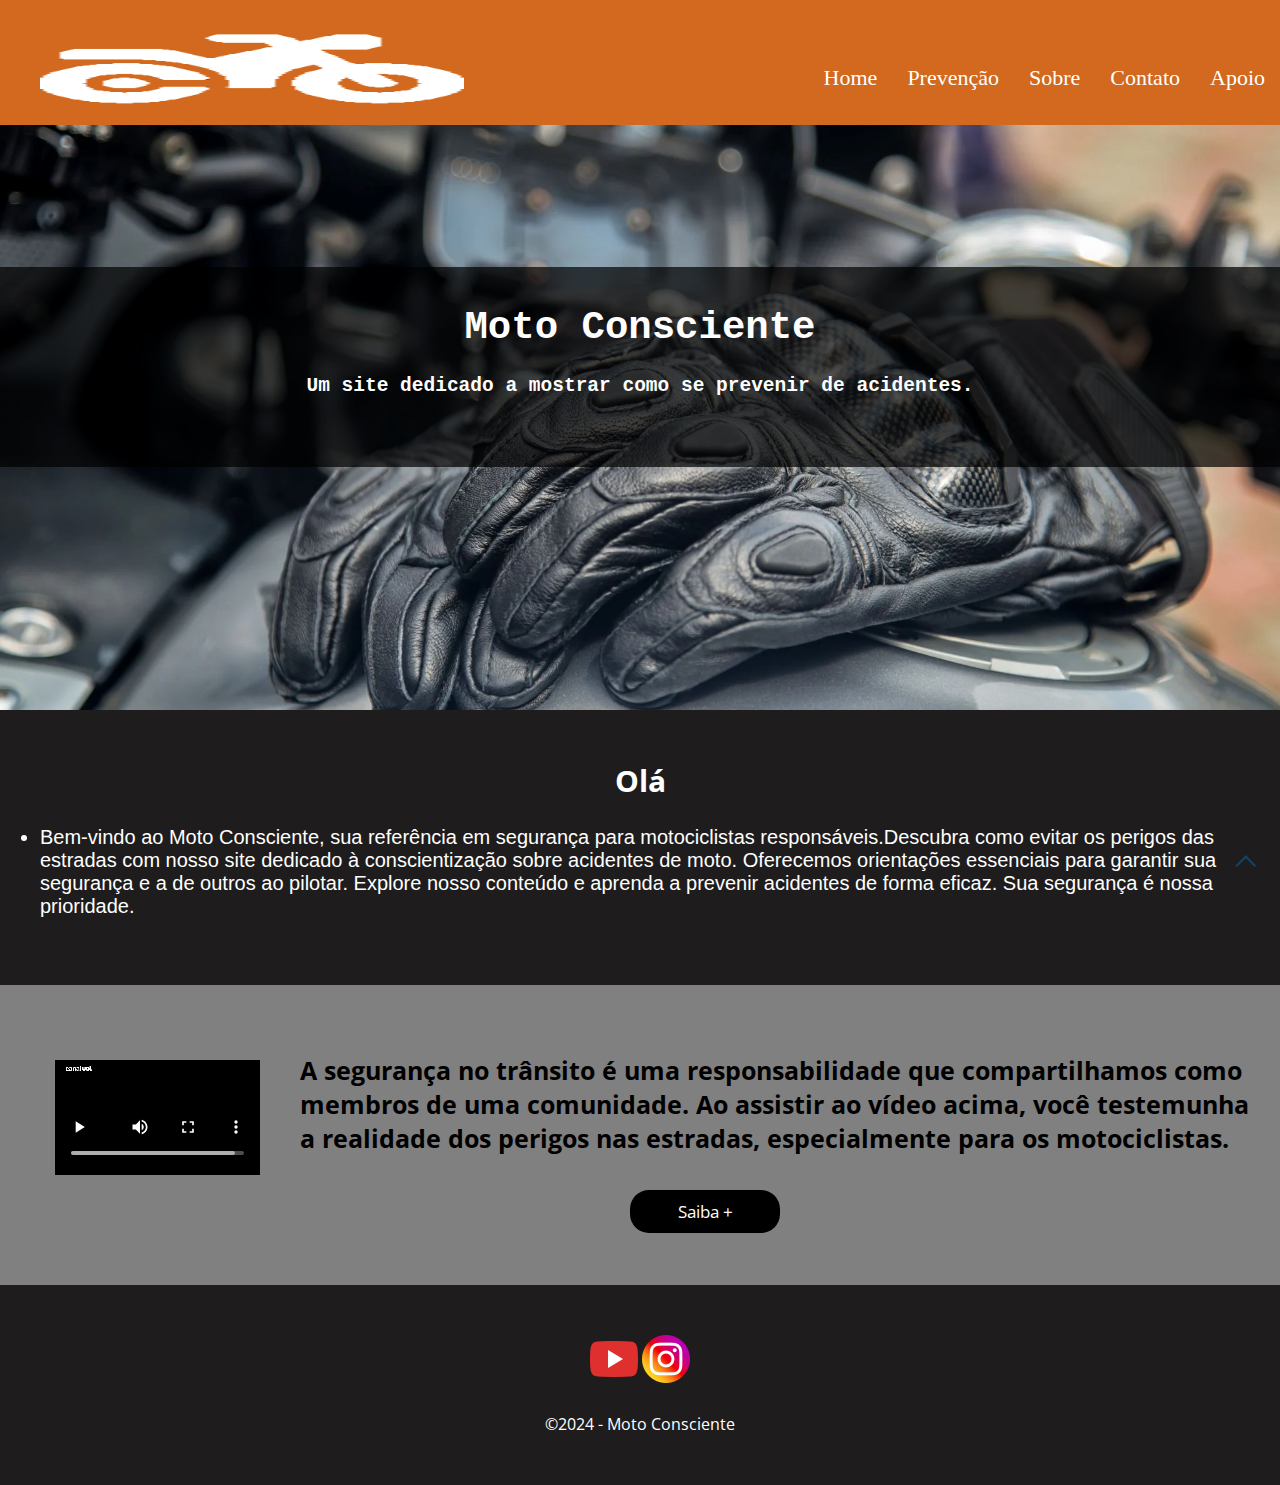
<file: index.html>
<!DOCTYPE html>
<html lang="pt-br">

<head>
    <meta charset="UTF-8">
    <meta name="viewport" content="width=device-width, initial-scale=1.0">
    <!-- Importante para SEO -->
    <title>Moto Consciente</title>
    <!-- Link com a folha de estilo -->
    <link rel="stylesheet" href="style.css">
</head>

<body class="color">

    <!-- Cabeçalho -->
    <header>
        <div class="FlexMenu" id="logo">
            <!-- Link para a página inicial -->
            <a href="./index.html">
                <img src="./img/iconsite.png" alt="Logo site">
            </a>
            <nav>
                <input type="checkbox" id="check">
                <label for="check">&#x268c;</label>
                <ul>
                    <li><a href="./index.html">Home</a></li>
                    <li><a href="./Prevençao.html">Prevenção</a></li>
                    <li><a href="./sobre.html">Sobre</a></li>
                    <li><a href="./Contato.html">Contato</a></li>
                    <li><a href="./Apoio.html">Apoio</a></li>
                </ul>
            </nav>
        </div>
    </header>

    <!-- Conteúdo principal -->
    <main>
        <div class="Banner">
            <div class="Container">
                <h1>Moto Consciente</h1>
                <h2>Um site dedicado a mostrar como se prevenir de acidentes.</h2>
            </div>
        </div>
    </main>

    <section class="MiniBorda">
        <div class="MiniBanner">
            <h2>Olá</h2>
            <ul>
                <li>Bem-vindo ao Moto Consciente, sua referência em segurança para motociclistas responsáveis.Descubra
                    como evitar os perigos das estradas com nosso site dedicado à conscientização sobre acidentes de
                    moto. Oferecemos orientações essenciais para garantir sua segurança e a de outros ao pilotar.
                    Explore nosso conteúdo e aprenda a prevenir acidentes de forma eficaz. Sua segurança é nossa
                    prioridade.</li>
            </ul>
        </div>
    </section>
  

    <div class="Container-h">
        <div id="conteudo">
            <video controls>
                <source src="/img/videoAcidente.mp4" type="video/mp4">
                Seu navegador não suporta o elemento de vídeo.
            </video>
        </div>
        <div class="conteudo-texto">
            <h2>A segurança no trânsito é uma responsabilidade que compartilhamos como membros de uma comunidade. Ao assistir ao vídeo acima,
                 você testemunha a realidade dos perigos nas estradas, especialmente para os motociclistas.</h2>
            <a href="Prevençao.html" class="button"> Saiba +</a>
        </div>
    </div>

    <!-- Rodapé -->
    <footer>
        <div class="Container Flex">
            <div id="social">
                <a href="https://www.youtube.com/c/MotoConsciente" target="_blank"><img src="./img/youtube.png"
                        alt="youtube"></a>
                <a href="https://www.instagram.com/prof.joseassis/" target="_blank"><img src="./img/instagram.png"
                        alt="instagram"></a>
            </div>
            <div id="copyright">
                <p>©2024 - Moto Consciente</p>
            </div>
        </div>
    </footer>
    <!-- Topo -->
    <a href="#logo" id="topo"><img src="./img/arrow.png" alt="seta topo"></a>

</body>

</html>
</file>
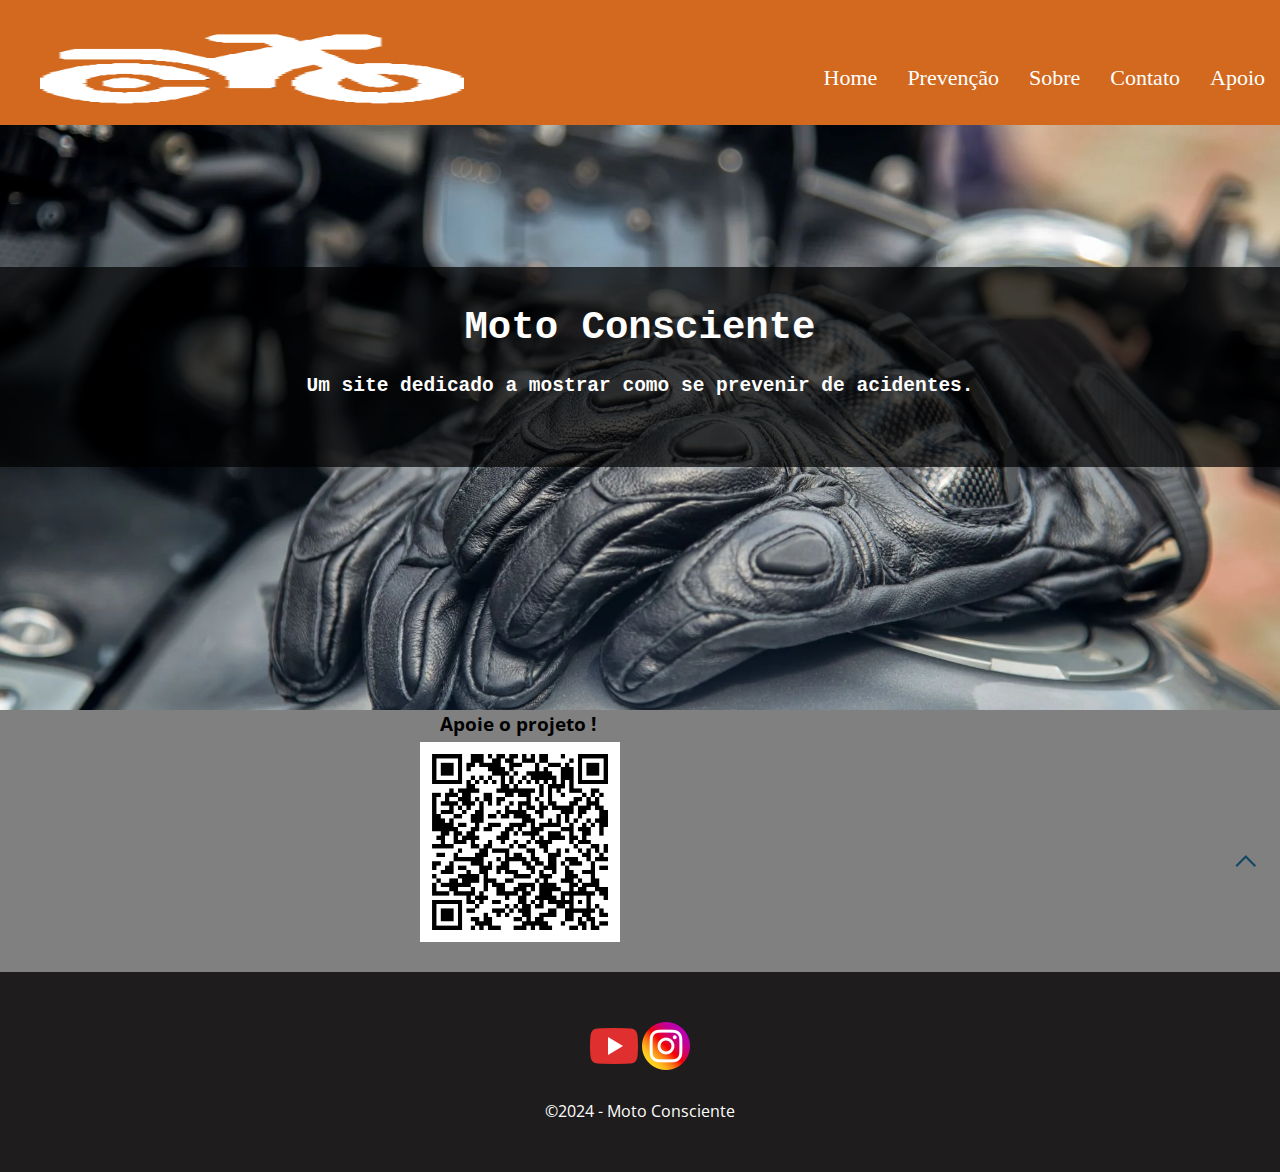
<file: Apoio.html>
<!DOCTYPE html>
<html lang="pt-br">

<head>
    <meta charset="UTF-8">
    <meta name="viewport" content="width=device-width, initial-scale=1.0">
    <!-- Importante para SEO -->
    <title>Moto Consciente</title>
    <!-- Link com a folha de estilo -->
    <link rel="stylesheet" href="style.css">
</head>

<body class="color">

    <!-- Cabeçalho -->
    <header>
        <div class="FlexMenu" id="logo">
            <!-- Link para a página inicial -->
            <a href="./index.html">
                <img src="./img/iconsite.png" alt="Logo site">
            </a>
            <nav>
                <input type="checkbox" id="check">
                <label for="check">&#x268c;</label>
                <ul>
                    <li><a href="./index.html">Home</a></li>
                    <li><a href="./Prevençao.html">Prevenção</a></li>
                    <li><a href="./sobre.html">Sobre</a></li>
                    <li><a href="./Contato.html">Contato</a></li>
                    <li><a href="./Apoio.html">Apoio</a></li>
                </ul>
            </nav>
        </div>
    </header>

    <!-- Conteúdo principal -->
    <main>
        <div class="Banner">
            <div class="Container">
                <h1>Moto Consciente</h1>
                <h2>Um site dedicado a mostrar como se prevenir de acidentes.</h2>
            </div>
        </div>
    </main>

            
            <div class="conteudo-texto1">
                <h2 class="txtA">Apoie o projeto !</h2>
                <img src="./img/qr.png" alt="qrCode">
            </div>
        </div>
      

    <!-- Rodapé -->
    <footer>
        <div class="Container Flex">
            <div id="social">
                <a href="https://www.youtube.com/c/MotoConsciente" target="_blank"><img src="./img/youtube.png"
                        alt="youtube"></a>
                <a href="https://www.instagram.com/prof.joseassis/" target="_blank"><img src="./img/instagram.png"
                        alt="instagram"></a>
            </div>
            <div id="copyright">
                <p>©2024 - Moto Consciente</p>
            </div>
        </div>
    </footer>
    <!-- Topo -->
    <a href="#logo" id="topo"><img src="./img/arrow.png" alt="seta topo"></a>

</body>

</html>
</file>
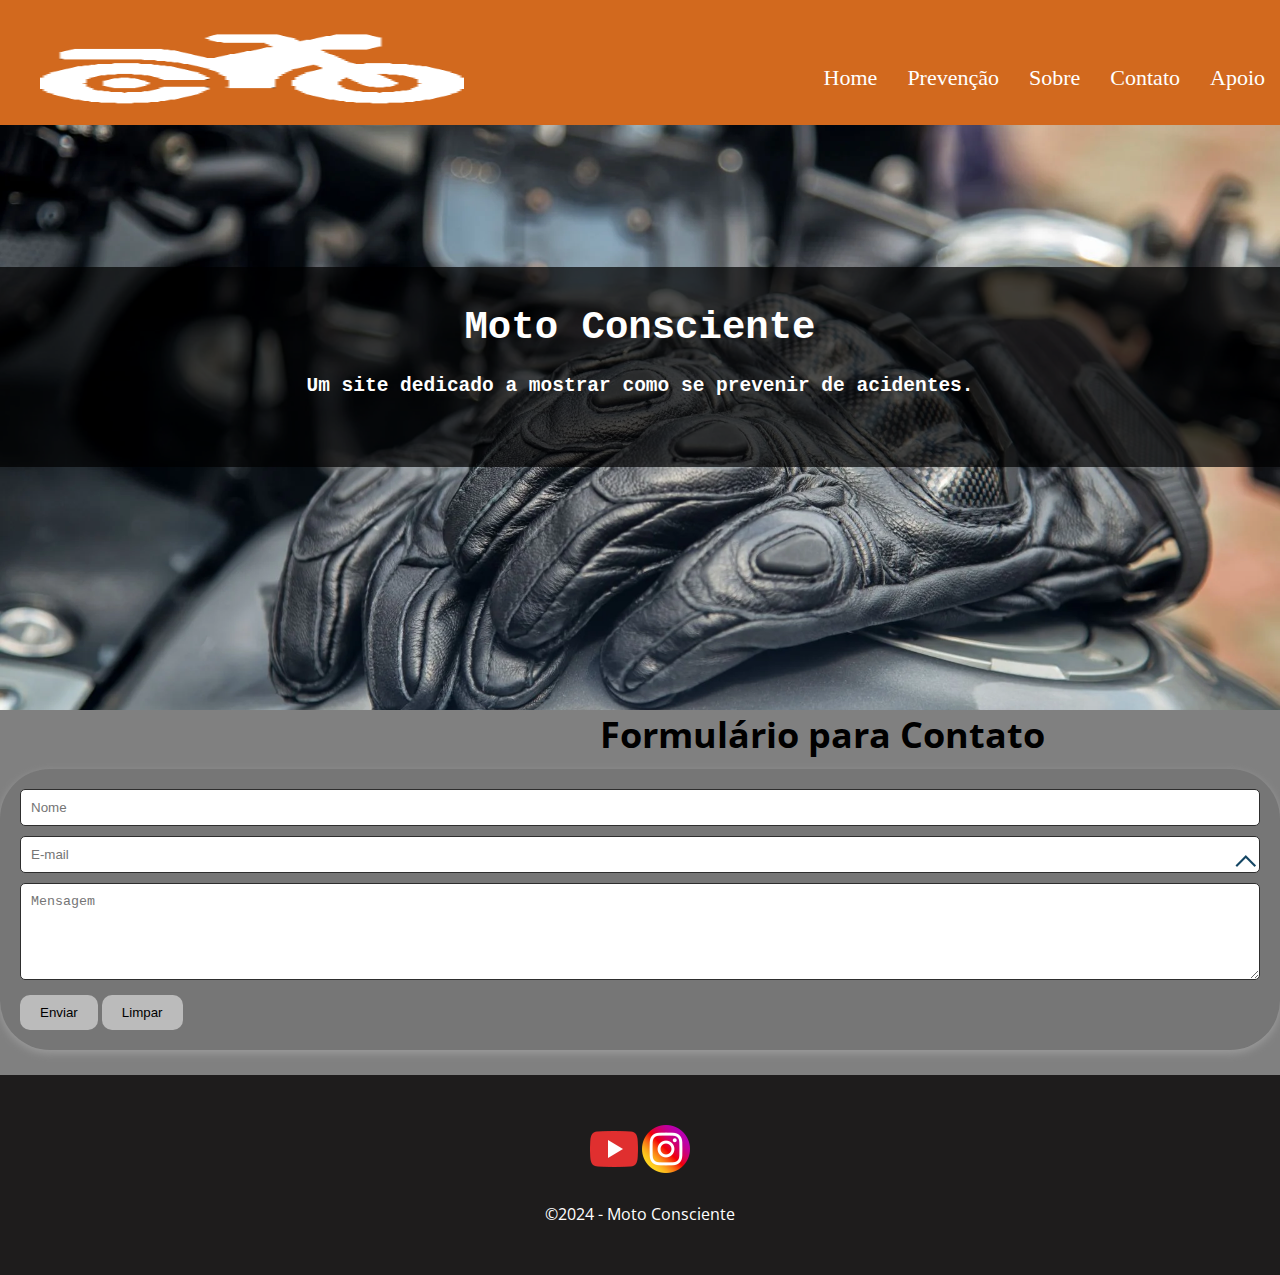
<file: Contato.html>
<!DOCTYPE html>
<html lang="pt-br">

<head>
    <meta charset="UTF-8">
    <meta name="viewport" content="width=device-width, initial-scale=1.0">
    <!-- Importante para SEO -->
    <title>Moto Consciente</title>
    <!-- Link com a folha de estilo -->
    <link rel="stylesheet" href="style.css">
</head>

<body class="color">

    <!-- Cabeçalho -->
    <header>
        <div class="FlexMenu" id="logo">
            <!-- Link para a página inicial -->
            <a href="./index.html">
                <img src="./img/iconsite.png" alt="Logo site">
            </a>
            <nav>
                <input type="checkbox" id="check">
                <label for="check">&#x268c;</label>
                <ul>
                    <li><a href="./index.html">Home</a></li>
                    <li><a href="./Preven%C3%A7ao.html">Prevenção</a></li>
                    <li><a href="./sobre.html">Sobre</a></li>
                    <li><a href="./Contato.html">Contato</a></li>
                    <li><a href="./Apoio.html">Apoio</a></li>
                </ul>
            </nav>
        </div>
    </header>

    <!-- Conteúdo principal -->
    <main>
        <div class="Banner">
            <div class="Container">
                <h1>Moto Consciente</h1>
                <h2>Um site dedicado a mostrar como se prevenir de acidentes.</h2>
            </div>
        </div>
    </main>

   
    
    <div class="Container9">
        <h2>Formulário para Contato</h2>
        <form action="mailto:camijodai@gmail.com?subject=ContatodoSite">
            <input type="text" name="nome" id="nome" placeholder="Nome" required>
            <br>
            <input type="email" name="email" id="email" placeholder="E-mail" required>
            <br>
            <textarea name="mensagem" id="mensagem" cols="30" rows="5" placeholder="Mensagem"></textarea>
            <br>
            <input type="submit" value="Enviar">
            <input type="reset" value="Limpar">
        </form>
    </div>

    <!-- Rodapé -->
    <footer>
        <div class="Container Flex">
            <div id="social">
                <a href="https://www.youtube.com/c/MotoConsciente" target="_blank"><img src="./img/youtube.png"
                        alt="youtube"></a>
                <a href="https://www.instagram.com/prof.joseassis/" target="_blank"><img src="./img/instagram.png"
                        alt="instagram"></a>
            </div>
            <div id="copyright">
                <p>©2024 - Moto Consciente</p>
            </div>
        </div>
    </footer>

    <!-- Topo -->
    <a href="#logo" id="topo"><img src="./img/arrow.png" alt="seta topo"></a>

</body>

</html>
</file>
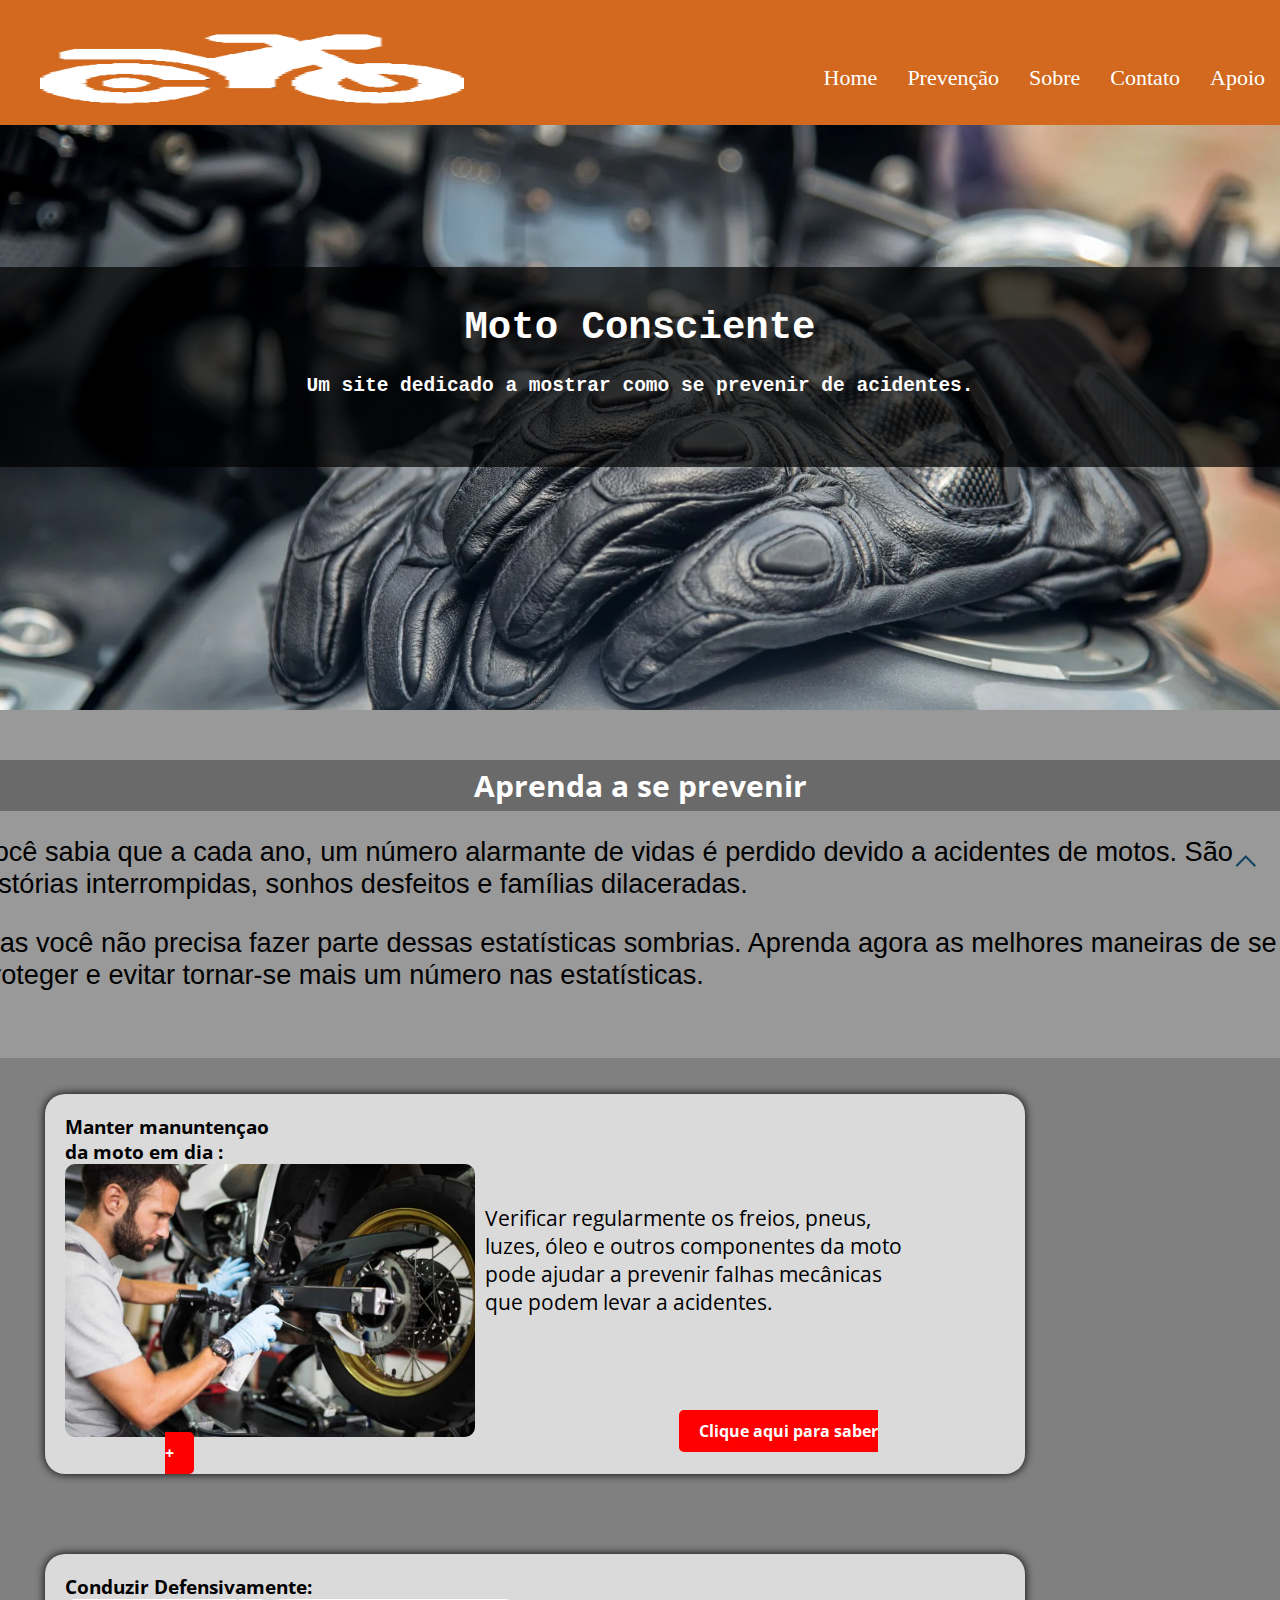
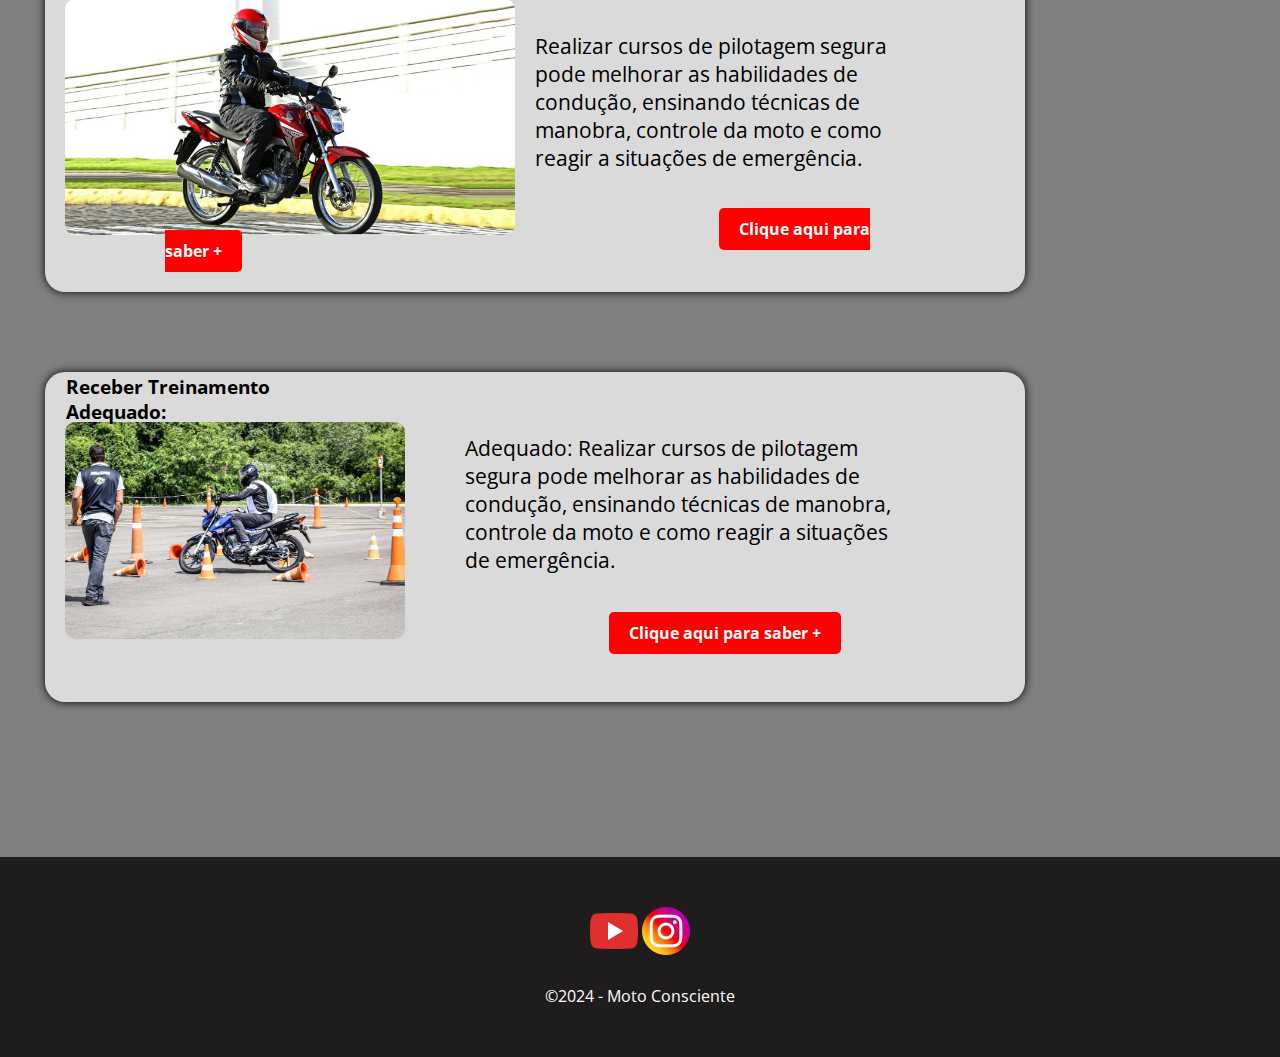
<file: Prevençao.html>
<!DOCTYPE html>
<html lang="pt-br">

<head>
    <meta charset="UTF-8">
    <meta name="viewport" content="width=device-width, initial-scale=1.0">
    <!-- Importante para SEO -->
    <title>Moto Consciente</title>
    <!-- Link com a folha de estilo -->
    <link rel="stylesheet" href="style.css">
</head>

<body class="color">

    <!-- Cabeçalho -->
    <header>
        <div class="FlexMenu" id="logo">
            <!-- Link para a página inicial -->
            <a href="./index.html">
                <img src="./img/iconsite.png" alt="Logo site">
            </a>
            <nav>
                <input type="checkbox" id="check">
                <label for="check">&#x268c;</label>
                <ul>
                    <li><a href="./index.html">Home</a></li>
                    <li><a href="./Prevençao.html">Prevenção</a></li>
                    <li><a href="./sobre.html">Sobre</a></li>
                    <li><a href="./Contato.html">Contato</a></li>
                    <li><a href="./Apoio.html">Apoio</a></li>
                </ul>
            </nav>
        </div>
    </header>

    <!-- Conteúdo principal -->
    <main>
        <div class="Banner">
            <div class="Container">
                <h1>Moto Consciente</h1>
                <h2>Um site dedicado a mostrar como se prevenir de acidentes.</h2>
            </div>
        </div>
    </main>

    <section class="MiniBorda1">
        <div class="MiniBanner1">
            <h2 class="chamativo">Aprenda a se prevenir</h2>
             <ul>
                <li>Você sabia que a cada ano, um número alarmante de vidas é perdido devido a acidentes de motos. São histórias interrompidas, sonhos desfeitos e famílias dilaceradas.</li>
             </ul>
             <ul>
                <li>
                    Mas você não precisa fazer parte dessas estatísticas sombrias. Aprenda agora as melhores maneiras de se proteger e evitar tornar-se mais um número nas estatísticas.
                </li>
             </ul>
        </div>
    </section>
          <!-- Nova section para os cards -->
<section class="CardsSection">
    <div class="Container">
        <div class="cards-container">
            <!-- Cards -->
            <div class="card1">
                <h3>Manter manuntençao da moto em dia :</h3>
                <img src="img//manunentacao-de-moto.png" alt="card-img" class="card-image1">
                <a href="https://www.youtube.com/watch?v=0_5Vm3-rPHc" target="_blank" class="youtube-button">Clique aqui para saber +</a>
                <p>
                <p> Verificar regularmente os freios, pneus, luzes, óleo e outros componentes da moto pode ajudar a prevenir falhas mecânicas que podem levar a acidentes.</p>
            </div>
            <div class="card2">
                <h3>Conduzir Defensivamente:</h3>
                <img src="img/conduzir.png" alt="card-img" class="card-image2">
                <a href="https://www.youtube.com/watch?v=3pRTAUtzyUA" target="_blank" class="youtube-button">Clique aqui para saber +</a>
                <p>
                <p>Realizar cursos de pilotagem segura pode melhorar as habilidades de condução, ensinando técnicas de manobra, controle da moto e como reagir a situações de emergência.</p>
            </div>
            <div class="card3">
                <img src="img//MOTO-ESCOLA.png" alt="card-img" class="card-image3">
                <a href="https://www.youtube.com/watch?v=zYwgUjdRpeE" target="_blank" class="youtube-button">Clique aqui para saber +</a>
                <p>
                <h3>Receber Treinamento Adequado:</h3>
                <p>Adequado: Realizar cursos de pilotagem segura pode melhorar as habilidades de condução, ensinando técnicas de manobra, controle da moto e como reagir a situações de emergência.</p>
            </div>
        </div>
    </div>
</section>
    <!-- Rodapé -->
    <footer>
        <div class="Container Flex">
            <div id="social">
                <a href="https://www.youtube.com/c/MotoConsciente" target="_blank"><img src="./img/youtube.png"
                        alt="youtube"></a>
                <a href="https://www.instagram.com/prof.joseassis/" target="_blank"><img src="./img/instagram.png"
                        alt="instagram"></a>
            </div>
            <div id="copyright">
                <p>©2024 - Moto Consciente</p>
            </div>
        </div>
    </footer>
    <!-- Topo -->
    <a href="#logo" id="topo"><img src="./img/arrow.png" alt="seta topo"></a>
</body>

</html>
</file>
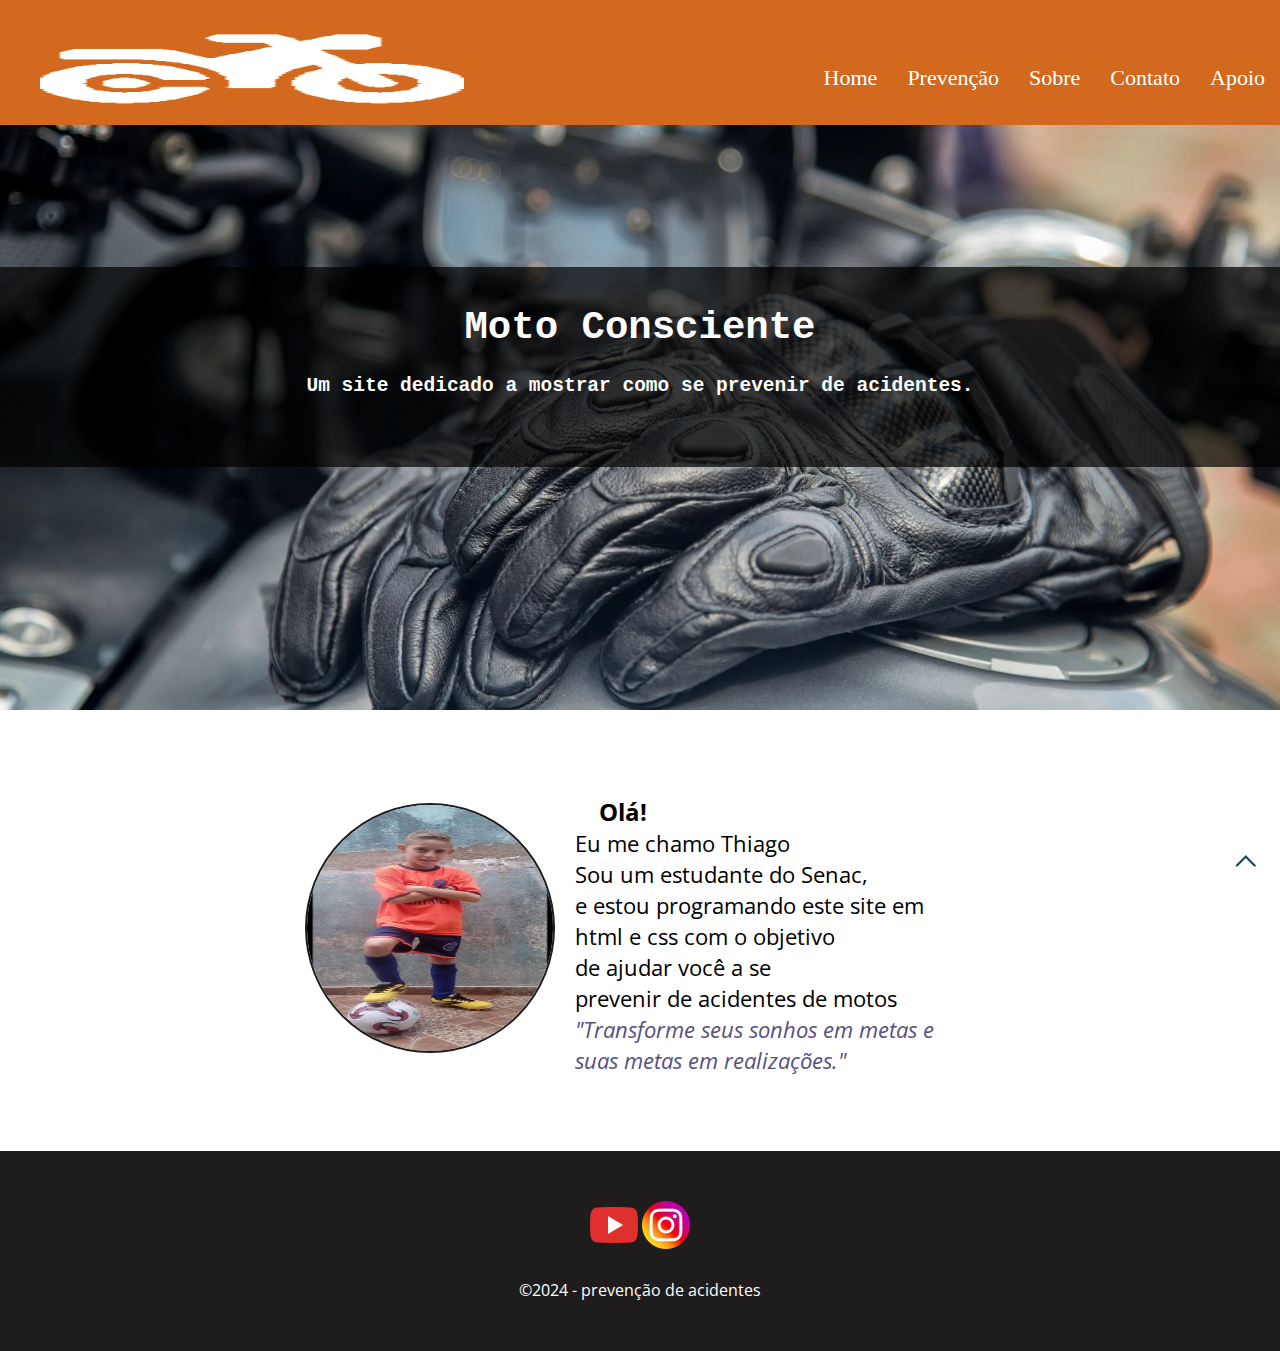
<file: sobre.html>
<!DOCTYPE html>
<html lang="pt-br">

<head>
    <meta charset="UTF-8">
    <meta name="viewport" content="width=device-width, initial-scale=1.0">
    <!-- Importante para SEO -->
    <title>Prevenção-de-acidente</title>
    <!-- Link com a folha de estilo -->
    <link rel="stylesheet" href="./style.css">
    <!-- Importante para SEO -->
    <meta name="description" content="Um site dedicado ao ensino da robótica como você nunca viu.">
    <link rel="icon" href="./img/capa.jfif">
</head>

<body>
    <!-- Cabeçalho -->
    <header>
        <div class="FlexMenu" id="logo">
            <!-- Link para a página inicial -->
            <a href="./index.html">
                <img src="./img/iconsite.png" alt="Logo site">
            </a>
            <nav>
                <input type="checkbox" id="check">
                <label for="check">&#x268c;</label>
                <ul>
                    <li><a href="./index.html">Home</a></li>
                    <li><a href="./Prevençao.html">Prevenção</a></li>
                    <li><a href="./sobre.html">Sobre</a></li>
                    <li><a href="./Contato.html">Contato</a></li>
                    <li><a href="./Apoio.html">Apoio</a></li>
                </ul>
            </nav>
        </div>
    </header>


    <!-- Conteúdo principal -->
    <main>
        <div class="Banner">
            <div class="Container">
                <h1>Moto Consciente</h1>
                <h2>Um site dedicado a mostrar como se prevenir de acidentes.</h2>
              
            </div>
        </div>
    </main>

     <!--Sobre-->
     <section id="sobre">
        <div class="ContainerSobre FlexSobre">
            <div id="imgSobre">
                <img src="./img/FotoS.jpg" width="250" height="250" alt="imagem Sobre">
            </div>
            <div id="textoSobre">
                <h2>Olá!</h2>
                <p>Eu me chamo Thiago</p>
                <p>Sou um estudante do Senac, </p>
                <p>e estou programando este site em html e css com o objetivo</p>
                <p>de ajudar você a se </p>
                <p>prevenir de acidentes de motos</p>
                <p style="font-style: italic; color: rgb(87, 80, 129);">"Transforme seus sonhos em metas e suas metas em realizações."</p>
                
            </div>
        </div>
    </section>
    <!-- Rodapé -->
    <footer>
        <div class="Container Flex">
            <div id="social">
                <a href="https://www.youtube.com/c/RoboticapraticaBr" target="_blank"><img src="./img/youtube.png"
                        alt="youtube"></a>
                <a href="https://www.instagram.com/prof.joseassis/" target="_blank"><img src="./img/instagram.png"
                        alt="instagram"></a>
            </div>
            <div id="copyright">
                <p>©2024 - prevenção de acidentes</p>
            </div>
        </div>
    </footer>
    <!-- Topo -->
    <a href="#logo" id="topo"><img src="./img/arrow.png" alt="seta topo"></a>

</body>

</html>
</file>
<file: style.css>
/**
 Folha de estilo do site roboticapratica.com
 @author Thiago porfirio malagolin
*/

/* google fonts */
@import url('https://fonts.googleapis.com/css2?family=Open+Sans:wght@300..800&display=swap');
@import url('https://fonts.googleapis.com/css2?family=Orbitron:wght@400..900&display=swap');

/* variáveis globais */
:root {
    --cinzaLayout: #696969;
    --cinzaTexto: #767676;
    --brancoLayout: #ffffff;
    --Card: #ffffff;
    --bordaLayout: #a09e9e;
    --vermelhoLayout: #ff0000;
    --pretoLayout: #1e1c1c;
}

/* CSS RESET */
* {
    margin: 0;
    padding: 0;
    border: 0;
    box-sizing: border-box;
    /* Adicionado para incluir a largura e altura do elemento nos cálculos de tamanho */
}

/* LAYOUT >>>>>>>>>>>>>>>>>>>>>>>>>> */
html {
    scroll-behavior: smooth;
}

body {
    font-family: 'Open Sans', sans-serif;
    font-size: 1em;
    margin: 0;
    /* Adicionado para garantir que o corpo não tenha margem 
    padding: 0;
    /* Adicionado para garantir que o corpo não tenha preenchimento */
}

section {
    margin: 0 auto;
    display: flex;
    justify-content: center;
    margin-top: -25vh;

}
.MiniBanner ul li {
    width: 340px;
    color: rgb(255, 255, 255);
    font-size: 1em;
    font-family: sans-serif;
}
#txtP{
    color: #989898;
}


.Container {
    margin: 0 auto;
    padding: 50px 15px 50px 15px;
    margin-top: 1vh;
}

.color {
    background-color: #808080;
}

.Flex,
.FlexMenu {
    display: flex;
    justify-content: space-between;
}
.MiniBanner1 ul li {
    width:350px;
    color: rgb(0, 0, 0);
    font-size: 1.1em;
    font-family: sans-serif;
    margin-left: 29px;
}
.conteudo-texto img{
   width: 150px;
   margin-left: 110px;
}
/* estilo pro input */
input[type="text"],
input[type="email"],
textarea {
  width: 100%;
  padding: 10px;
  /* compatibiliza o tamanho das caixas do box */
  box-sizing: border-box;
  margin-bottom: 10px;
  border: 1px solid #2e2e2e;
  border-radius: 5px;
}
.conteudo-texto h2.txtA{
    margin-left:85px;
    
}

input[type="submit"],
input[type="reset"] {
  background-color:#bbbbbb;
  padding: 10px 20px;
  border: none;
  border-radius: 10px;
  cursor: pointer;
}

.ContainerSobre {
    margin: 0 auto;
    padding: 50px 15px 50px 15px;
}
.cards-container {
    display: flex;
    justify-content: space-between; /* Distribui os cards igualmente */
    flex-wrap: wrap; /* Permite que os cards quebrem para a próxima linha se necessário */
    margin-top: 200px;
}
.card-image {
    max-width: 200px;
    height: auto;
    margin-left: -60px;
    border-radius: 10px;
}
.card p{
    margin-left: -109px;
    margin-top: 10px;
    font-size: 1.1em;
    width: 300px;
    
}
.card h3{
    margin-left: -100px;
    margin-top: -100px;
    width: 270px;
}
.card {
    min-height: 10px; /* Defina a altura mínima conforme necessário */
    /* Outras propriedades CSS para o card */
    width: calc(90% - 20px); /* Define a largura do card */
    margin-bottom: 80px; /* Adiciona margem na parte inferior dos cards */
    padding: 120px; /* Adiciona espaço interno nos cards */
    background-color: #dadada; /* Cor de fundo do card */
    border-radius: 20px; /* Adiciona bordas arredondadas */
    box-shadow: 0 0 10px rgb(0, 0, 0); /* Adiciona sombra ao card */
    margin-left: 30px;
}
.card1 {
    min-height: 10px; /* Defina a altura mínima conforme necessário */
    width: calc(90% - 20px); /* Define a largura do card */
    margin-bottom: 80px; /* Adiciona margem na parte inferior dos cards */
    padding: 120px; /* Adiciona espaço interno nos cards */
    background-color: #dadada; /* Cor de fundo do card */
    border-radius: 20px; /* Adiciona bordas arredondadas */
    box-shadow: 0 0 10px rgb(0, 0, 0); /* Adiciona sombra ao card */
    margin-left: 30px;
}
.card1 h3{
    margin-left: -100px;
    margin-top: -100px;
    width: 210px;
}
.card-image1 {
    max-width: 200px;
    height: auto;
    margin-left: -60px;
    border-radius: 10px;
}
.card1 p{
    margin-left: -107px;
    margin-top: 10px;
    font-size: 1.1em;
    width: 300px;
    
}
.card2 {
    min-height: 10px; /* Defina a altura mínima conforme necessário */
    width: calc(90% - 20px); /* Define a largura do card */
    margin-bottom: 80px; /* Adiciona margem na parte inferior dos cards */
    padding: 120px; /* Adiciona espaço interno nos cards */
    background-color: #dadada; /* Cor de fundo do card */
    border-radius: 20px; /* Adiciona bordas arredondadas */
    box-shadow: 0 0 10px rgb(0, 0, 0); /* Adiciona sombra ao card */
    margin-left: 30px;
}
.card2 h3{
    margin-left: -100px;
    margin-top: -100px;
}
.card2 {
    min-height: 330px; /* Defina a altura mínima conforme necessário */
    width: calc(90% - 20px); /* Define a largura do card */
    margin-bottom: 80px; /* Adiciona margem na parte inferior dos cards */
    padding: 120px; /* Adiciona espaço interno nos cards */
    background-color: #dadada; /* Cor de fundo do card */
    border-radius: 20px; /* Adiciona bordas arredondadas */
    box-shadow: 0 0 10px rgb(0, 0, 0); /* Adiciona sombra ao card */
}
.card-image2 {
    max-width: 200px;
    height: auto;
    margin-left: -60px;
    border-radius: 10px;
}
.card2 p{
    margin-left: -105px;
    margin-top: 10px;
    font-size: 1.1em;
    width: 300px;
}
.card3 {
    min-height: 10px; /* Defina a altura mínima conforme necessário */
    width: calc(90% - 20px); /* Define a largura do card */
    margin-bottom: 80px; /* Adiciona margem na parte inferior dos cards */
    padding: 120px; /* Adiciona espaço interno nos cards */
    background-color: #dadada; /* Cor de fundo do card */
    border-radius: 20px; /* Adiciona bordas arredondadas */
    box-shadow: 0 0 10px rgb(0, 0, 0); /* Adiciona sombra ao card */
    margin-left: 30px;
}
.card-image3 {
    max-width: 200px;
    height: auto;
    margin-left: -60px;
    border-radius: 10px;
    margin-top: -60px;
    margin-left: -90px;
}
.card3 p{
    margin-left: -107px;
    margin-top: 250px;
    font-size: 1.1em;
    width: 300px;
}

.card3 h3{
    margin-left: -100px;
    margin-top: -500px;
    width: 250px;
}
.Flex {
    flex-direction: column;
}

/*topo*/
#topo {
    position: fixed;
    right: 10px;
    bottom: 10px;
}

/*<<<<<<<<<<<<<<<<<<<< LAYOUT */



/* Parte do Conteudo do Home */
.Container-h {
    display: flex;
    flex-direction: column;
    margin-top: 250px;
    margin-bottom: 50px;
    justify-content: space-between;
}

#conteudo {
    position: relative; /* Definir posição relativa para que o vídeo possa ser posicionado */
    width: 100%; /* Definir a largura para ocupar 100% do contêiner */
    height: auto; /* Definir a altura para se ajustar automaticamente */
    margin-top: -300px;
}
#conteudo video {
    width: 100%; /* Definir a largura para ocupar 100% do contêiner */
    height: auto; /* Definir a altura para se ajustar automaticamente */
    position: relative; /* Definir posição relativa */
    z-index: 1; /* Definir o índice z para garantir que o vídeo não se sobreponha a outros elementos */
    margin-top: 95px;
}

#social {
    margin-bottom: 25px;
}


.conteudo-texto h2 {
    font-size: 1em;
    padding: 15px 20px;
    margin-top: 5px;
    margin-bottom: 20px;
    
}
.buttonP {
    background-color: #000000;
    text-align: center;
    margin: 5px 0 0 109px;
    width: 150px;
    transition: .5s;
    color: rgb(255, 255, 255);
    border: none;
    border-radius: 25px;
    padding: 3px 1px;
    font-size: 1em;
    cursor: pointer;
    text-decoration: none;
    margin-top: 25px;
}
#imgSobre img{
    border: 2px solid var(--pretoLayout);
    border-radius: 50%;
    margin-top: 150px;
    
}
.FlexSobre {
    display: flex;
    flex-direction: column;
    justify-content: center;
    align-items: center;
    text-align: center;
}
.ContainerSobre {
    margin: 0 auto;
    padding: 50px 15px 50px 15px;
}


/* Botão do home */

.button {
    background-color: #000000;
    text-align: center;
    margin: 5px 0 0 109px;
    width: 150px;
    transition: .5s;
    color: rgb(255, 255, 255);
    border: none;
    border-radius: 19px;
    padding: 10px 10px;
    font-size: 1.2em;
    cursor: pointer;
    text-decoration: none;
}


/* Layout */
.MiniBorda {
    display: flex;
    margin-top: auto;
    max-width: 100%;
    background-color: #1e1c1c;
    padding: 50px 0;
}
/* Banner*/

.Container {
    max-width: 100%;
}
#Pretxt {

    font-family:inherit;
}

.Banner {
    position: absolute;
    display: block;
    bottom: 440px;
    background: rgba(0, 0, 0, 0.7);
    width: 100%;
    height: 105px;
}

.Banner .Container h1 {
    color: var(--brancoLayout);
    font-size: 2.7em;
    font-family: monospace;

}
form {
    background-color:var(--cinzaTexto);
    padding: 20px;
    border-radius: 50px;
    box-shadow: rgb(156, 156, 156) 0px 3px 8px;
    margin-top: -220px;
  }
  .Container9 h2{
    margin-bottom: 230px;
    font-size:4vh;
    margin-left: 20px;
   
    
  }

main {
    background: url(img/banner.jpg);
    height:45vh;
    background-size: cover;
    background-position: center;
    text-align: center;
}

.Banner .Container h1 {
    color: var(--brancoLayout);
    font-size: 2.7em;
    font-family: monospace;
    margin-top: -45px;
}

.Banner .Container h2 {
    color: var(--brancoLayout);
    font-size: 0.9em;
    font-family: "Bebas Neue";
    margin-top: 15px;
}


ul li {
    padding-top: 10px;
    /* Adiciona espaço acima de cada item da lista */
    padding-bottom: 17px;
    /* Adiciona espaço abaixo de cada item da lista */
    font-family: initial;
    font-size: 22px;

}

/* fim do banner*/
header {
    max-width: 100%;
    /* Adicionado para ocupar toda a largura */
    height: 80px;
    background-color: rgb(0, 0, 0);
}

/*introduçao*/
#intro h2 {
    margin-bottom: 3px;
    margin-top: 100px;
}

#intro ul li {
    padding-left: 0px;
    margin-left: 15px;
}

#logo img {
    width: 60px;
    height: 50px;
    margin: 10px 0px 0px 10px;
}

#check {
    display: none;
}

label {
    font-size: 3em;
    position: fixed;
    top: 10px;
    right: 10px;
    color: rgba(255, 255, 255, 0.9);
    z-index: 1000;
}

nav ul {
    list-style: none;
    background-color: rgba(0, 0, 0, 0.9);
    height: 100vh;
    top: 80px;
    position: fixed;
    right: -70%;
    width: 70%;
    transition: right 0.5s;
    z-index: 2;
}

#check:checked~ul {
    right: 0;
}

nav ul li {
    border-bottom: 0.5px solid var(--Card);
    text-align: right;
    padding: 15px;
}

nav ul li a {
    text-decoration: none;
    color: rgb(255, 255, 255);
}



footer {
    background-color: var(--pretoLayout);
    color: var(--brancoLayout);
    text-align: center;
    margin-top: 25px;
}

#social {
    margin-bottom: 25px;
}

/* Smartphone landscape >>>>>>>>>>>>>>> */
@media (min-width: 576px) {
    .MiniBanner1 ul li {
        width:600px;
        color: rgb(0, 0, 0);
        font-size: 1.1em;
        font-family: sans-serif;
    }

    .Container {
        max-width: 540px;
    }
    .conteudo-texto1 h2{
        font-size: 1.2em;
        margin-left: 250px;

    }
    .conteudo-texto1 img{
        width: 200px;
        margin-left: 230px;
        margin-top: 5px;
     }
     #imgSobre img{
        border: 2px solid var(--pretoLayout);
        border-radius: 50%;
        margin-top: 60px;
        margin-right:20px;
        
    }
    .cards-container {
        display: flex;
        justify-content: space-between; /* Distribui os cards igualmente */
        flex-wrap: wrap; /* Permite que os cards quebrem para a próxima linha se necessário */
        margin-top: 100px;
    }
    
    .card {
        width: calc(80% - 20px); /* Define a largura do card */
        margin-bottom: 80px; /* Adiciona margem na parte inferior dos cards */
        padding: 120px; /* Adiciona espaço interno nos cards */
        background-color: #dadada; /* Cor de fundo do card */
        border-radius: 20px; /* Adiciona bordas arredondadas */
        box-shadow: 0 0 10px rgb(0, 0, 0); /* Adiciona sombra ao card */
    }
   
    .conteudo-texto img{
        width: 200px;
        margin-left: 240px;
     }

    /* Botão do home */

    .button {
        margin: 5px 0 0 250px;
    }
    /* Estilos para a imagem */
.MiniBanner ul li {
    width: 570px;
    color: rgb(255, 255, 255);
    font-size: 1em;
    font-family: sans-serif;
}
.FlexSobre {
    justify-content: space-evenly;
    align-items: center;
    flex-direction: row;
    text-align: left; 
}

#SS{
    margin-left: 100PX;
    margin-right: 1000PX;
} 
main {
    background: url(img/banner.jpg);
    height:80vh;
    background-size: cover;
    background-position: center;
    text-align: center;
}
.buttonP {
    background-color: #000000;
    text-align: center;
    margin: 5px 0 0 260px;
    width: 150px;
    transition: .5s;
    color: rgb(255, 255, 255);
    border: none;
    border-radius: 19px;
    padding: 10px 10px;
    font-size: 1.2em;
    cursor: pointer;
    text-decoration: none;
    margin-top: 25px;
}

.Flex {
    display: flex;
    position: relative;
    flex-direction: column;
    justify-content: space-between;
    align-items: center;
}
/* form */
form {
    background-color:var(--cinzaLayout);
    padding: 20px;
    border-radius: 50px;
    box-shadow: rgb(156, 156, 156) 0px 3px 8px;
    margin-top: -220px;
  }
  .Container9 h2{
    margin-bottom: 250px;
    font-size:7vh;
    margin-left: 150px;
    
  }


    /* Layout */

    .Banner {
        position: absolute;
        display: block;
        bottom: 450px;
        background: rgba(0, 0, 0, 0.7);
        width: 100%;
        height: 118px;
        margin-bottom: -270px;
    }

    .Banner .Container h1 {
        color: var(--brancoLayout);
        font-size: 2.7em;
        font-family: monospace;
        bottom: auto;
    }

    .Card img {
        border-radius: 25px 25px 0px 0px;
        width: 330px;
        height: 320px;
        margin-left: -0.1vh;
        margin-top: 0.2vh;
    }

    /*introduçao*/
    #intro h2 {
        margin-bottom: 3px;
        margin-top: 20px;
    }
}

/* Parte do Conteudo do Home */
.Container-h {
    display: flex;
    flex-direction: column;
    margin-top: 250px;
    margin-bottom: 50px;
    justify-content: space-between;
}

.conteudo {
    display: flex;
    justify-content: center;
    margin-top: -220px;
}

.conteudo img {
    width: 300px;
    height: auto;
    border-radius: 29px;
}

.conteudo-texto {
    display: flex;
    flex-direction: column;
    justify-content: center;
   
}

.conteudo-texto h2 {
    font-size: 1em;
    padding: 15px 20px;
    margin-top: 5px;
    margin-bottom: 20px;
    font-family:inherit;
    color: #151515;
}





/* Layout */
.MiniBorda {
    display: flex;
    margin-top: auto;
    max-width: 100%;
    background-color: #1e1c1c;
    padding: 50px 0;
}
.MiniBorda1  {
    display: flex;
    margin-top: auto;
    max-width: 100%;
    background-color: #999999;
    padding: 50px 0;
}
.MiniBanner1 h2 {
    text-align: center;
    color: rgb(0, 0, 0);
    font-size: 30px;    
    margin-bottom: 15px;
}

.MiniBanner h2 {
    text-align: center;
    color: rgb(255, 255, 255);
    font-size: 30px;    
    margin-bottom: 15px;
}



.MiniBanner1 h2.chamativo {
    background-color: rgba(0, 0, 0, 0.3); /* Cor preta com 50% de opacidade */
    color: rgb(255, 255, 255); /* Cor do texto branco para contrastar com o fundo preto */
    padding: 5px; /* Espaçamento interno para o texto */
    text-align: center; /* Centralizar o texto */
}






/* Cabeçalho */
header {
    max-width: 100%;
    margin: 0 auto;
}

.Flex {
    flex-direction: row-reverse;
    justify-content: space-between;
    align-items: center;
}



/* Tablet portrait >>>>>>>>>>>>>>>>>>>> */
@media (min-width: 768px) {

    /* Layout */
    .Container {
        max-width: 720px;
    }
    .MiniBanner1 ul li {
        width:750px;
        color: rgb(0, 0, 0);
        font-size: 1.3em;
        font-family:sans-serif;
        margin-left: 29px;
    }
    .conteudo-texto h2{
        font-size: 1.2em;
     }
    .conteudo-texto1 img{
        width: 200px;
        margin-left: 280px;
        margin-top: 5px;
     }
     
     .conteudo-texto1 h2{
        font-size: 1.2em;
        margin-left: 300px;
     }
     #textoSobre h2{
        margin-left: 24px;
        font-size: 1.5em;
        margin-top: 200px;
    }
    #textoSobre p{
        font-size: 1.3em;
    }
    .cards-container {
        display: flex;
        justify-content: space-between; /* Distribui os cards igualmente */
        flex-wrap: wrap; /* Permite que os cards quebrem para a próxima linha se necessário */
        margin-top: 250px;
    }
    
    .card {
        width: calc(80% - 20px); /* Define a largura do card */
        margin-bottom: 80px; /* Adiciona margem na parte inferior dos cards */
        padding: 120px; /* Adiciona espaço interno nos cards */
        background-color: #dadada; /* Cor de fundo do card */
        border-radius: 20px; /* Adiciona bordas arredondadas */
        box-shadow: 0 0 10px rgb(0, 0, 0); /* Adiciona sombra ao card */
    }
    
    form {
        background-color:var(--cinzaTexto);
        padding: 20px;
        border-radius: 50px;
        box-shadow: rgb(156, 156, 156) 0px 3px 8px;
        margin-top: -220px;
      }
      .Container9 h2{
        margin-bottom: 230px;
        font-size:4vh;
        margin-left: 120px; 
      }
      #imgSobre img{
        border: 2px solid var(--pretoLayout);
        border-radius: 50%;
        margin-top: 250px;
        
    }
      /* Botão do home */
      .buttonP {
        background-color: #000000;
        text-align: center;
        margin: 5px 0 0 305px;
        width: 150px;
        transition: .5s;
        color: rgb(255, 255, 255);
        border: none;
        border-radius: 19px;
        padding: 10px 10px;
        font-size: 1.2em;
        cursor: pointer;
        text-decoration: none;
        margin-top: 25px;
    }
    /*introduçao*/
    #intro h2 {
        margin-bottom: 3px;
        margin-top: 130px;
    }
    .MiniBanner ul li {
        width: 720px;
        color: rgb(255, 255, 255);
        font-size: 15px;
        font-family: sans-serif
    }
    /* Parte do Conteudo do Home */
    .Container-h {
        display: flex;
        flex-direction: column;
        margin-top: 250px;
        margin-bottom: 30px;
        justify-content: space-between;
    }
    .FlexSobre {
        justify-content: space-evenly;
        align-items: center;
        flex-direction: row;
    }
    .conteudo {
        display: flex;
        justify-content: center;
        margin-top: -290px;
    }

    .conteudo img {
        width: 300px;
        margin-top: 60px;
        border-radius: 25px;
    }

    .conteudo-texto {
        display: flex;
        flex-direction: column;
        justify-content: center;
    }

   


    /* Cabeçalho */
    header {
        max-width: 100%;
        height: 100px;
        background-color: #000000;
    }

    .Banner .Container h1 {
        color: var(--brancoLayout);
        font-size: 3em;
        font-family: monospace;
        margin-top: -20px;
    }

    .Banner .Container h2 {
        color: var(--brancoLayout);
        font-size: 1.5em;
        font-family: monospace;
        margin-top: 15px;
    }

    .Banner {
        position: absolute;
        display: block;
        bottom: 460px;
        background: rgba(0, 0, 0, 0.7);
        width: 100%;
        height: 138px;
        margin-bottom: 337px;
    }

    /* Banner */
    main {
        height: 40vh;
    }


    label {
        font-size: 4em;
        top: 25px;
        right: 5px;
    }

    #logo img {
        width: 80px;
        height: 80px;
        margin: 20px 0px 0px 0px;
        margin-left: 40px;
    }

    .TextBesideImage p {
        font-size: 16px;
        /* Ajuste conforme necessário */
        margin-bottom: 40px;
        /* Espaçamento inferior */
        font-family: inherit;
    }

    nav ul {
        top: 100px;
        right: -50%;
        width: 50%;
    }

    /* Banner */
    main h1 {
        font-size: 1.5em;
        font-weight: 700;
        margin-bottom: 25px;
    }

    main h2 {
        margin-bottom: 25px;
    }
}

/* Tablet landscape >>>>>>>>>>>>>>>>>>> */
@media (min-width: 992px) {

    /* Layout */
    .Container {
        max-width: 960px;
    }

    .Banner {
        position: absolute;
        display: block;
        bottom: 450px;
        background: rgba(0, 0, 0, 0.7);
        width:100%;
        height: 138px;
        margin-bottom: 80px;
    }
    .FlexSobre {
        justify-content: space-evenly;
        align-items: center;
        flex-direction: row;
    }
         /* Botão do home */
         .buttonP {
            background-color: #000000;
            text-align: center;
            margin: 5px 0 0 440px;
            width: 150px;
            transition: .5s;
            color: rgb(255, 255, 255);
            border: none;
            border-radius: 19px;
            padding: 10px 10px;
            font-size: 1.2em;
            cursor: pointer;
            text-decoration: none;
            margin-top: 25px;
        }
    form {
        background-color:var(--cinzaTexto);
        padding: 20px;
        border-radius: 50px;
        box-shadow: rgb(156, 156, 156) 0px 3px 8px;
        margin-top: -220px;
      }
      .Container9 h2{
        margin-bottom: 230px;
        font-size:5vh;
        margin-left:280px; 
      }


    /* Botão do home */

    .button {
        background-color: #000000;
        text-align: center;
        margin: 5px 0 0 150px;
        width: 150px;
        transition: .5s;
        color: rgb(255, 255, 255);
        border: none;
        border-radius: 19px;
        padding: 15px 20px;
        font-size: 1.2em;
        cursor: pointer;
        text-decoration: none;
    }

    .MiniBanner ul li {
        width: 985px;
        color: rgb(255, 255, 255);
        font-size: 15px;
        font-family: sans-serif
    }

    /* Estilos para o texto ao lado da imagem */
    .TextBesideImage p {
        font-size: 16px;
        /* Ajuste conforme necessário */
        margin-bottom: 80px;
        /* Espaçamento inferior */
        font-family: inherit;
    }

    /* Parte do Conteudo do Home */
    .Container-h {
        display: flex;
        flex-direction: column;
        margin-top: 250px;
        margin-bottom: 50px;
        justify-content: space-between;
    }

    .conteudo {
        display: flex;
        justify-content: center;
        margin-top: -200px;
    }

    .conteudo img {
        width: 300px;
        margin-top: 10px;
        border-radius: 30px;
    }

    .conteudo-texto {
        display: flex;
        flex-direction: column;
        justify-content: center;
        margin-top: 300px;
    }

    .conteudo-texto h2 {
        font-size: 20px;
        padding: 15px 20px;
        margin-top: -300px;
        margin-bottom: 20px;
    }
    .conteudo-texto1 img{
        width: 200px;
        margin-left: 420px;
        margin-top: 5px;
     }
     .conteudo-texto1 h2{
        font-size: 1.2em;
        margin-left: 440px;

    }
    /* Cabeçalho */
    header {
        max-width: 100%;
    }
}

/* PCs ou notebooks HD >>>>>>>>>>>>>>>> */
@media (min-width: 1200px) {

    /* Parte do Conteudo do Home */
    .Container-h {
        display: flex;
        flex-direction: row;
        margin-top: 250px;
        margin-bottom: 50px;

        justify-content: space-between;
    }
    .MiniBorda1  {
        display: flex;
        margin-top: auto;
        max-width: 100%;
        background-color: #999999;
        margin-bottom: 200px;
    }
    .conteudo-texto {
        display: flex;
        flex-direction: column;
        justify-content: center;
       
    }
    .cards-container {
        display: flex;
        justify-content: space-between; /* Distribui os cards igualmente */
        flex-wrap: wrap; /* Permite que os cards quebrem para a próxima linha se necessário */
        margin-top: 2px;
    }
    .card-image {
        max-width: 240px;
        height: auto;
        margin-left: -100px;
        border-radius: 10px;
    }
    .card p{
        margin-left: 180px;
        margin-top: -290px;
        font-size: 1.3em;
        width: auto;
    }
    .card h3{
        margin-left: -100px;
        margin-top: -100px;
    }
    .card {
        min-height: 400px; /* Defina a altura mínima conforme necessário */
        /* Outras propriedades CSS para o card */
        width: calc(80% - 20px); /* Define a largura do card */
        margin-bottom: 80px; /* Adiciona margem na parte inferior dos cards */
        padding: 120px; /* Adiciona espaço interno nos cards */
        background-color: #dadada; /* Cor de fundo do card */
        border-radius: 20px; /* Adiciona bordas arredondadas */
        box-shadow: 0 0 10px rgb(0, 0, 0); /* Adiciona sombra ao card */
    }
    .youtube-button {
        
        bottom: 20px;
        transform: translateX(-50%);
        padding: 10px 20px;
        background-color: #ff0000;
        color: #fff;
        border: none;
        border-radius: 5px;
        text-decoration: none;
        font-size: 16px;
        font-weight: bold;
        transition: background-color 0.3s;
        margin-left: 200px;
        margin-top: 390px;
        
    }
    
    .card1 {
        min-height: 380px; /* Defina a altura mínima conforme necessário */
        width: calc(80% - 20px); /* Define a largura do card */
        margin-bottom: 80px; /* Adiciona margem na parte inferior dos cards */
        padding: 120px; /* Adiciona espaço interno nos cards */
        background-color: #dadada; /* Cor de fundo do card */
        border-radius: 20px; /* Adiciona bordas arredondadas */
        box-shadow: 0 0 10px rgb(0, 0, 0); /* Adiciona sombra ao card */
    }
    .card1 h3{
        margin-left: -100px;
        margin-top: -100px;
    }
    .card-image1 {
        max-width: 410px;
        height: auto;
        margin-left: -100px;
        border-radius: 10px;
    }
    .card1 p{
        margin-left: 320px;
        margin-top: -260px;
        font-size: 1.3em;
        width: auto;
    }
    .card2 {
        width: calc(80% - 20px); /* Define a largura do card */
        margin-bottom: 80px; /* Adiciona margem na parte inferior dos cards */
        padding: 120px; /* Adiciona espaço interno nos cards */
        background-color: #dadada; /* Cor de fundo do card */
        border-radius: 20px; /* Adiciona bordas arredondadas */
        box-shadow: 0 0 10px rgb(0, 0, 0); /* Adiciona sombra ao card */
    }
    .card2 h3{
        margin-left: -100px;
        margin-top: -100px;
    }
    .card2 {
        min-height: 330px; /* Defina a altura mínima conforme necessário */
        width: calc(80% - 20px); /* Define a largura do card */
        margin-bottom: 80px; /* Adiciona margem na parte inferior dos cards */
        padding: 120px; /* Adiciona espaço interno nos cards */
        background-color: #dadada; /* Cor de fundo do card */
        border-radius: 20px; /* Adiciona bordas arredondadas */
        box-shadow: 0 0 10px rgb(0, 0, 0); /* Adiciona sombra ao card */
    }
    .card-image2 {
        max-width: 450px;
        height: auto;
        margin-left: -100px;
        border-radius: 10px;
    }
    .card2 p{
        margin-left: 370px;
        margin-top: -230px;
        font-size: 1.3em;
        width: auto;
    }
    .card3 {
        min-height: 330px; /* Defina a altura mínima conforme necessário */
        width: calc(80% - 20px); /* Define a largura do card */
        margin-bottom: 80px; /* Adiciona margem na parte inferior dos cards */
        padding: 120px; /* Adiciona espaço interno nos cards */
        background-color: #dadada; /* Cor de fundo do card */
        border-radius: 20px; /* Adiciona bordas arredondadas */
        box-shadow: 0 0 10px rgb(0, 0, 0); /* Adiciona sombra ao card */
    }
    .card-image3 {
        max-width: 340px;
        height: auto;
        margin-left: -100px;
        border-radius: 10px;
        margin-top: -70px;
    }
    .card3 p{
        margin-left: 300px;
        margin-top: 10px;
        font-size: 1.3em;
        width: auto;
    }
    
    .card3 h3{
        margin-left: -99px;
        margin-top: -280px;
    }
 
    
    .FlexSobre {
        flex-direction: row;
        justify-content:space-around;
    }
    .conteudo-texto h2 {
        margin-top: 5px;
        margin-left: 510px;
    }
    .MiniBanner1 ul li {
        width: 1355px;
        color: rgb(0, 0, 0);
        font-size: 1.7em;
        font-family: sans-serif;
    }
    #conteudo {
        position: relative; /* Definir posição relativa para que o vídeo possa ser posicionado */
        width: 100%; /* Definir a largura para ocupar 100% do contêiner */
        height: auto; /* Definir a altura para se ajustar automaticamente */
        margin-left: 55px;
        margin-top: -270px;
    }
    #conteudo video {
        width: 100%; /* Definir a largura para ocupar 100% do contêiner */
        height: auto; /* Definir a altura para se ajustar automaticamente */
        position: relative; /* Definir posição relativa */
        z-index: 1; /* Definir o índice z para garantir que o vídeo não se sobreponha a outros elementos */
        margin-top: 95px;
    }
    
    
    form {
        background-color:var(--cinzaTexto);
        padding: 20px;
        border-radius: 50px;
        box-shadow: rgb(156, 156, 156) 0px 3px 8px;
        margin-top: -220px;
      }
      .Container9 h2{
        margin-bottom: 230px;
        font-size:4vh;
        margin-left: 600px; 
      }


    main {
        background: url(img/banner.jpg);
        height: 65vh;
        background-size: cover;
        background-position: center;
        text-align: center;
    }


    .conteudo img {
        display: flex;
        width: auto;
        border-radius: 20px;
        height: 40vh;
        margin: 0 25px 0 50px;
        margin-right: 10vh;
    }
    .conteudo-texto {
        display: flex;
        flex-direction: column;
        justify-content: center;
        margin-top: 0px;
    }

    .conteudo-texto h2 {
        display: flex;
        color: #000000;
        text-align: left;
        width: 1000px;
        margin-left: 20px;
        font-family: unset;
        font-size: 25px;
        margin-top: -200px;
        
    }

    .Flex {
        display: flex;
        position: relative;
        flex-direction: column;
        justify-content: space-between;
        align-items: center;
    }

    .button {
        background-color: #000000;
        transition: .5s;
        color: rgb(255, 255, 255);
        border-radius: 19px;
        padding: 10px 30px;
        font-size: 17px;
        cursor: pointer;
        text-decoration: none;
        margin-left:370px;
        margin-top: 0px;
        
    }

    .button:hover {
        transition: .5s;
        background-color: #626262;
    }

    /* Layout */
    .MiniBorda {
        display: flex;

        margin-top: auto;
        max-width: 100%;
        background-color: #1e1c1c;
        padding: 50px 0;
    }

    .MiniBanner h2 {
        text-align: center;
        color: rgb(255, 255, 255);
        font-size: 30px;
        margin-bottom: 15px;
    }

    .MiniBanner ul li {
        width: 1200px;
        color: rgb(255, 255, 255);
        font-size: 20px;
        font-family: sans-serif
    }

    .Container {
        max-width: 100%;
    }

    .Banner {
        position: absolute;
        display: block;
        bottom: 391px;
        background: rgba(0, 0, 0, 0.7);
        width: 100%;
        height: 200px;
        margin-bottom: 42px;
    }

    /* Cabeçalho */
    header {
        max-width: 100%;
        height: 125px;
        background-color: chocolate;
    }

    .Card img {
        border-radius: 25px 25px 0px 0px;
        width: 30px;
        height: 315px;
        margin-left: -0.1vh;
        margin-top: -0.1vh;
    }

    #logo img {
        width: 424px;
        height: 97.4px;
    }

    label {
        display: none;
    }

    nav ul {
        width: 100%;
        position: static;
        height: auto;
        background-color: var(--brancoLayout);
        margin-top: 50px;
    }

    nav ul li {
        border: 0;
        float: left;
    }

    nav ul li a {
        color: #ffffff;
    }

    nav ul li a:hover {
        color: rgb(255, 0, 0);
    }
    #textoSobre h2{
        margin-left: 24px;
        font-size: 1.5em;
        margin-top: 260px;
        
    }
    #textoSobre p{
        font-size: 1.4em;
        width:400px;
        
        
    }
    /* Banner */
    main h1 {
        font-size: 2em;
    }
}

/* PCs, notebooks ou Tv Full HD + >>>> */
@media (min-width: 1400px)
{

    /* Cabeçalho */
    header {
        height: 100%;
        background: var(--pretoLayout);
    }

    #logo img {
        width: 60px;
        height: 50px;
    }
}
</file>
